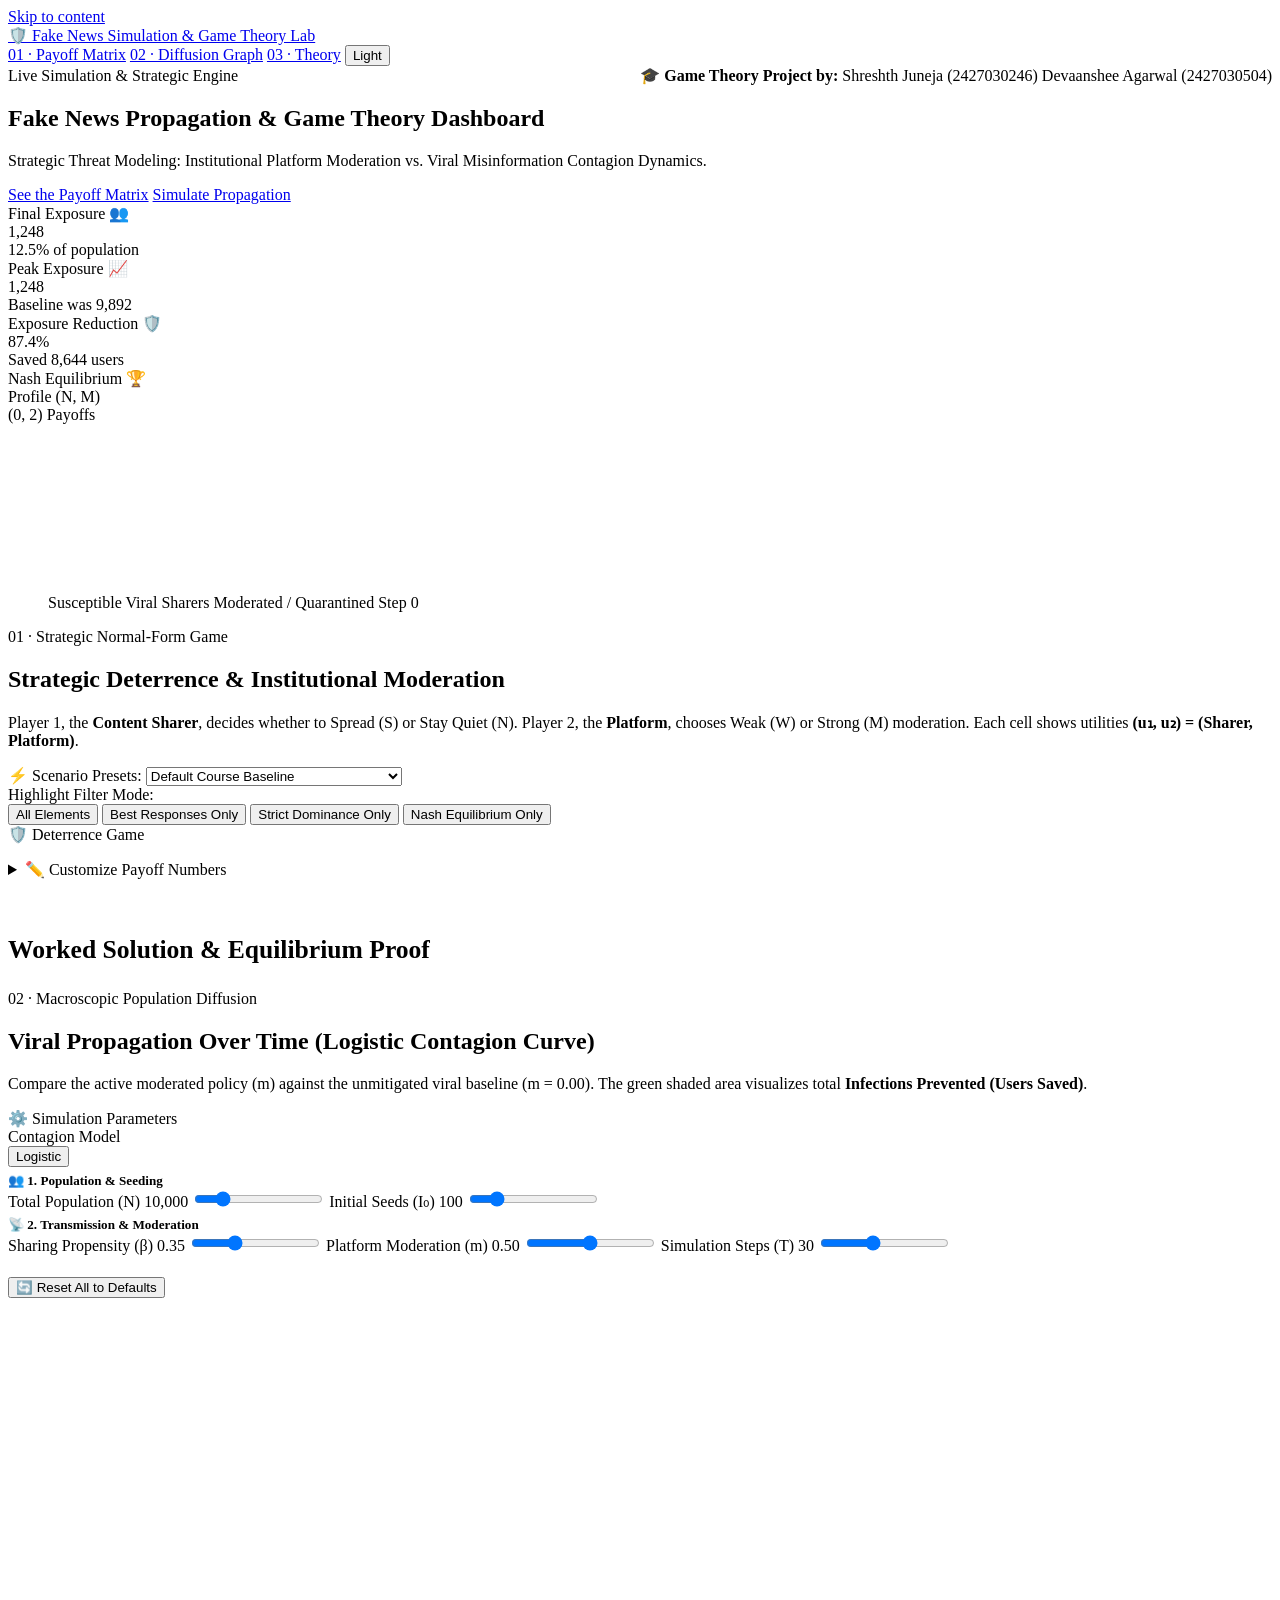
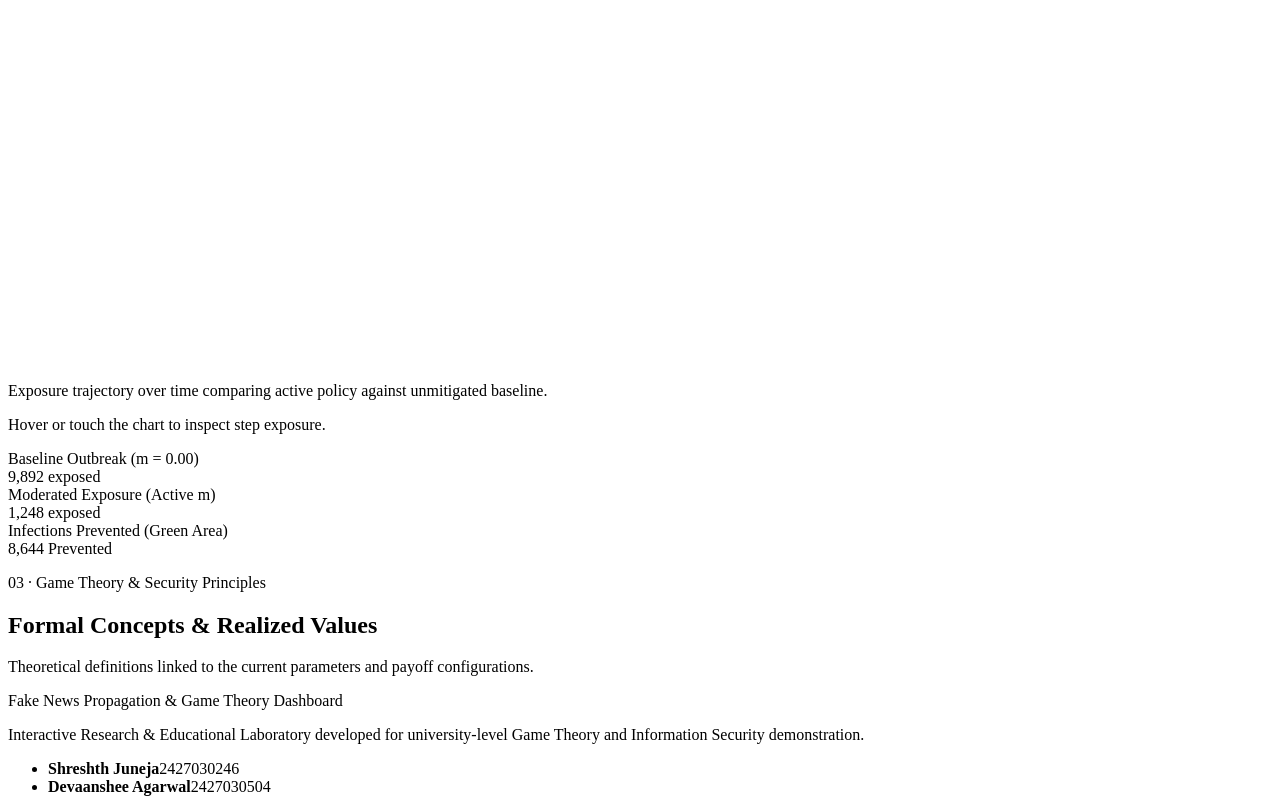
<file: index.html>
<!doctype html>
<html lang="en" data-theme="night">

<head>
  <meta charset="UTF-8" />
  <meta name="viewport" content="width=device-width, initial-scale=1.0" />
  <title>Fake News Propagation &amp; Game Theory Dashboard</title>
  <meta name="description"
    content="A strategic game-theoretic model of fake news propagation, platform moderation, Nash equilibria, and macroscopic population diffusion." />
  <meta name="theme-color" content="#0A0F1E" />
  <link rel="icon"
    href="data:image/svg+xml,%3Csvg xmlns='http://www.w3.org/2000/svg' viewBox='0 0 32 32'%3E%3Crect width='32' height='32' fill='%230A0F1E'/%3E%3Cpath d='M16 4 L26 8 L26 18 C26 24 16 28 16 28 C16 28 6 24 6 18 L6 8 Z' fill='none' stroke='%2300F0FF' stroke-width='2'/%3E%3Ccircle cx='16' cy='16' r='4' fill='%2310B981'/%3E%3C/svg%3E" />
  <script>
    try {
      const saved = localStorage.getItem("theme");
      document.documentElement.dataset.theme = saved || "night";
    } catch {
      document.documentElement.dataset.theme = "night";
    }
  </script>
</head>

<body>
  <a class="skip" href="#main">Skip to content</a>
  <div class="grain" aria-hidden="true"></div>
  <div class="glow" id="glow" aria-hidden="true"></div>

  <header class="mast" id="top">
    <a class="mast__brand" href="#top" aria-label="Fake News Game Theory Laboratory, back to top">
      <span>🛡️</span> Fake News Simulation &amp; Game Theory Lab
    </a>
    <nav class="mast__links" aria-label="Sections">
      <a href="#game">01 · Payoff Matrix</a>
      <a href="#spread">02 · Diffusion Graph</a>
      <a href="#concepts">03 · Theory</a>
      <button type="button" class="theme" id="theme" aria-label="Switch colour theme">
        <i aria-hidden="true"></i><span id="theme-name">Light</span>
      </button>
    </nav>
  </header>

  <main id="main">
    <!-- Hero Section -->
    <section class="hero" aria-labelledby="hero-title">
      <div class="wrap hero__grid">
        <div class="hero__copy">
          <div
            style="display: flex; align-items: center; justify-content: space-between; flex-wrap: wrap; gap: 10px; margin-bottom: 12px;">
            <div class="live-badge">
              <div class="pulse-dot"></div>
              Live Simulation &amp; Strategic Engine
            </div>
            <div class="hero__authors">
              <span class="hero__authors-label" style="font-weight: 700;">🎓 Game Theory Project by:</span>
              <span class="kpi-chip chip-cyan">Shreshth Juneja (2427030246)</span>
              <span class="kpi-chip chip-cyan">Devaanshee Agarwal (2427030504)</span>
            </div>
          </div>

          <h1 id="hero-title" class="hero-title">
            Fake News Propagation &amp; Game Theory Dashboard
          </h1>
          <p class="hero-subtitle">
            Strategic Threat Modeling: Institutional Platform Moderation vs. Viral Misinformation Contagion Dynamics.
          </p>

          <div class="hero__ctas">
            <a class="btn" href="#game">See the Payoff Matrix</a>
            <a class="btn btn--secondary" href="#spread">Simulate Propagation</a>
          </div>

          <!-- Top KPI Cards Row -->
          <div class="kpi-container" id="hero-kpis">
            <div class="kpi-card">
              <div class="kpi-header">
                <span class="kpi-title">Final Exposure</span>
                <span class="kpi-icon">👥</span>
              </div>
              <div class="kpi-value" id="kpi-final">1,248</div>
              <div class="kpi-chip chip-cyan" id="kpi-final-sub">12.5% of population</div>
            </div>
            <div class="kpi-card">
              <div class="kpi-header">
                <span class="kpi-title">Peak Exposure</span>
                <span class="kpi-icon">📈</span>
              </div>
              <div class="kpi-value" id="kpi-peak">1,248</div>
              <div class="kpi-chip chip-slate" id="kpi-peak-sub">Baseline was 9,892</div>
            </div>
            <div class="kpi-card">
              <div class="kpi-header">
                <span class="kpi-title">Exposure Reduction</span>
                <span class="kpi-icon">🛡️</span>
              </div>
              <div class="kpi-value" id="kpi-reduction">87.4%</div>
              <div class="kpi-chip chip-emerald" id="kpi-reduction-sub">Saved 8,644 users</div>
            </div>
            <div class="kpi-card">
              <div class="kpi-header">
                <span class="kpi-title">Nash Equilibrium</span>
                <span class="kpi-icon">🏆</span>
              </div>
              <div class="kpi-value" id="kpi-eq">Profile (N, M)</div>
              <div class="kpi-chip chip-emerald" id="kpi-eq-sub">(0, 2) Payoffs</div>
            </div>
          </div>
        </div>

        <figure class="hero__fig">
          <canvas id="hero-net"
            aria-label="Simulation graph: false narrative diffusion across synthetic network"></canvas>
          <figcaption class="legend">
            <span><i class="dot dot--s"></i>Susceptible</span>
            <span><i class="dot dot--e"></i>Viral Sharers</span>
            <span><i class="dot dot--m"></i>Moderated / Quarantined</span>
            <span class="legend__step mono" id="hero-step">Step 0</span>
          </figcaption>
        </figure>
      </div>
    </section>

    <div class="ticker" aria-hidden="true">
      <div class="ticker__track" id="ticker"></div>
    </div>

    <!-- Chapter 01: Payoff Matrix & Strategy -->
    <section class="chapter" id="game" aria-labelledby="game-title">
      <div class="wrap">
        <p class="kicker mono">01 · Strategic Normal-Form Game</p>
        <h2 id="game-title" class="display">Strategic Deterrence &amp; Institutional Moderation</h2>
        <p class="lede">Player 1, the <b>Content Sharer</b>, decides whether to Spread (S) or Stay Quiet (N). Player 2,
          the <b>Platform</b>, chooses Weak (W) or Strong (M) moderation. Each cell shows utilities <b>(u₁, u₂) =
            (Sharer, Platform)</b>.</p>

        <!-- Presets and Filter Controls Bar -->
        <div class="controls-bar">
          <div class="control-group">
            <label class="control-label" for="scenario-selector">⚡ Scenario Presets:</label>
            <select id="scenario-selector" class="dark-select">
              <option value="Default Course Baseline">Default Course Baseline</option>
              <option value="Highly Viral Outbreak (Low Moderation)">Highly Viral Outbreak (Low Moderation)</option>
              <option value="Strict Platform Deterrence">Strict Platform Deterrence</option>
              <option value="Zero Moderation (Laissez-Faire)">Zero Moderation (Laissez-Faire)</option>
            </select>
          </div>

          <div class="control-group">
            <span class="control-label">Highlight Filter Mode:</span>
            <div class="radio-group" id="highlight-mode-group">
              <button type="button" class="radio-btn is-active" data-mode="All Elements">All Elements</button>
              <button type="button" class="radio-btn" data-mode="Best Responses Only">Best Responses Only</button>
              <button type="button" class="radio-btn" data-mode="Strict Dominance Only">Strict Dominance Only</button>
              <button type="button" class="radio-btn" data-mode="Nash Equilibrium Only">Nash Equilibrium Only</button>
            </div>
          </div>

          <div class="control-group">
            <span class="kpi-chip chip-cyan" id="game-taxonomy-badge">🛡️ Deterrence Game</span>
          </div>
        </div>

        <!-- 2x2 Normal-Form Glass Matrix -->
        <div class="matrix-container" id="matrix-wrapper">
          <!-- Column headers and row cells populated dynamically by main.js -->
        </div>

        <p class="chart__read mono" id="matrix-explain" aria-live="polite" style="margin-top: 1rem;"></p>

        <!-- Payoff Customization Expander -->
        <details class="tweak" id="payoff-details">
          <summary><span>✏️ Customize Payoff Numbers</span><span class="tweak__now mono" id="payoff-now"></span>
          </summary>
          <div class="tweak__grid" id="payoff-fields">
            <!-- 4 Profile Cards for SW, SM, NW, NM -->
          </div>
          <p class="error" id="payoff-error" role="alert"></p>
          <div class="tweak__foot">
            <button type="button" class="btn btn--secondary" id="payoff-reset">🔄 Reset Payoffs to Course
              Values</button>
            <span style="font-size: 0.82rem; color: var(--text-muted);">Equilibria and best responses automatically
              update in real-time.</span>
          </div>
        </details>

        <h3 class="display" style="font-size: 1.6rem; margin-top: 3.5rem;">Worked Solution &amp; Equilibrium Proof</h3>
        <ol class="proof" id="proof"></ol>
      </div>
    </section>

    <!-- Chapter 02: Diffusion of a Story -->
    <section class="chapter" id="spread" aria-labelledby="spread-title">
      <div class="wrap">
        <p class="kicker mono">02 · Macroscopic Population Diffusion</p>
        <h2 id="spread-title" class="display">Viral Propagation Over Time (Logistic Contagion Curve)</h2>
        <p class="lede">Compare the active moderated policy (m) against the unmitigated viral baseline (m = 0.00). The
          green shaded area visualizes total <b>Infections Prevented (Users Saved)</b>.</p>

        <div class="lab">
          <form class="controls" id="spread-form" aria-label="Simulation Controls" onsubmit="return false">
            <div class="controls-heading">
              <span>⚙️ Simulation Parameters</span>
            </div>

            <!-- Model Selection Toggle -->
            <div class="field">
              <span>Contagion Model</span>
              <div class="radio-group" id="model-seg" style="width: 100%;">
                <button type="button" class="radio-btn is-active" data-v="logistic" style="flex: 1;">Logistic</button>
              </div>
            </div>

            <div class="controls-section-label" style="font-size: 0.82rem; font-weight: 700; margin-top: 6px;">👥 1.
              Population &amp; Seeding</div>
            <label class="field">
              <span>Total Population (N) <output id="o-population">10,000</output></span>
              <input type="range" id="population" min="1000" max="50000" step="1000" value="10000" />
            </label>
            <label class="field">
              <span>Initial Seeds (I₀) <output id="o-initialExposed">100</output></span>
              <input type="range" id="initialExposed" min="10" max="500" step="10" value="100" />
            </label>

            <div class="controls-section-label" style="font-size: 0.82rem; font-weight: 700; margin-top: 6px;">📡 2.
              Transmission &amp; Moderation</div>
            <label class="field">
              <span>Sharing Propensity (β) <output id="o-beta">0.35</output></span>
              <input type="range" id="beta" min="0.05" max="1.00" step="0.01" value="0.35" />
            </label>
            <label class="field">
              <span>Platform Moderation (m) <output id="o-moderation">0.50</output></span>
              <input type="range" id="moderation" min="0.00" max="1.00" step="0.05" value="0.50" />
            </label>
            <label class="field">
              <span>Simulation Steps (T) <output id="o-steps">30</output></span>
              <input type="range" id="steps" min="10" max="60" step="5" value="30" />
            </label>

            <p class="error" id="spread-error" role="alert"></p>
            <button type="button" class="btn btn--secondary" id="spread-reset" style="margin-top: 6px;">🔄 Reset All to
              Defaults</button>
          </form>

          <div class="chart-box">
            <div class="chart">
              <svg id="spread-chart" viewBox="0 0 800 420" role="img" aria-labelledby="spread-desc"></svg>
              <p id="spread-desc" class="sr-only">Exposure trajectory over time comparing active policy against
                unmitigated baseline.</p>
              <p class="chart__read mono" id="spread-read" aria-live="off">Hover or touch the chart to inspect step
                exposure.</p>
            </div>

            <!-- Bottom Stats Triplet Panel (matching Streamlit app) -->
            <div class="stats-panel">
              <div class="stat-item">
                <div class="stat-label">Baseline Outbreak (m = 0.00)</div>
                <div class="stat-num" id="stat-baseline" style="color: var(--coral);">9,892 exposed</div>
              </div>
              <div class="stat-item">
                <div class="stat-label">Moderated Exposure (Active m)</div>
                <div class="stat-num" id="stat-moderated" style="color: var(--accent);">1,248 exposed</div>
              </div>
              <div class="stat-item">
                <div class="stat-label">Infections Prevented (Green Area)</div>
                <div class="stat-num" id="stat-saved" style="color: var(--emerald);">8,644 Prevented</div>
              </div>
            </div>
          </div>
        </div>
      </div>
    </section>

    <!-- Chapter 03: Concepts Used -->
    <section class="chapter" id="concepts" aria-labelledby="concepts-title">
      <div class="wrap">
        <p class="kicker mono">03 · Game Theory &amp; Security Principles</p>
        <h2 id="concepts-title" class="display">Formal Concepts &amp; Realized Values</h2>
        <p class="lede">Theoretical definitions linked to the current parameters and payoff configurations.</p>
        <div class="concepts" id="concepts-list" role="table" aria-label="Game theory concepts"></div>
      </div>
    </section>
  </main>

  <footer class="footer" id="team">
    <div class="wrap footer__grid">
      <div>
        <p class="footer__title">Fake News Propagation &amp; Game Theory Dashboard</p>
        <p class="footer__muted">Interactive Research &amp; Educational Laboratory developed for university-level Game
          Theory and Information Security demonstration.</p>
      </div>
      <ul class="footer__team">
        <li><b>Shreshth Juneja</b><span class="mono">2427030246</span></li>
        <li><b>Devaanshee Agarwal</b><span class="mono">2427030504</span></li>
      </ul>
    </div>
  </footer>

  <script type="module" src="/src/main.js"></script>
</body>

</html>
</file>
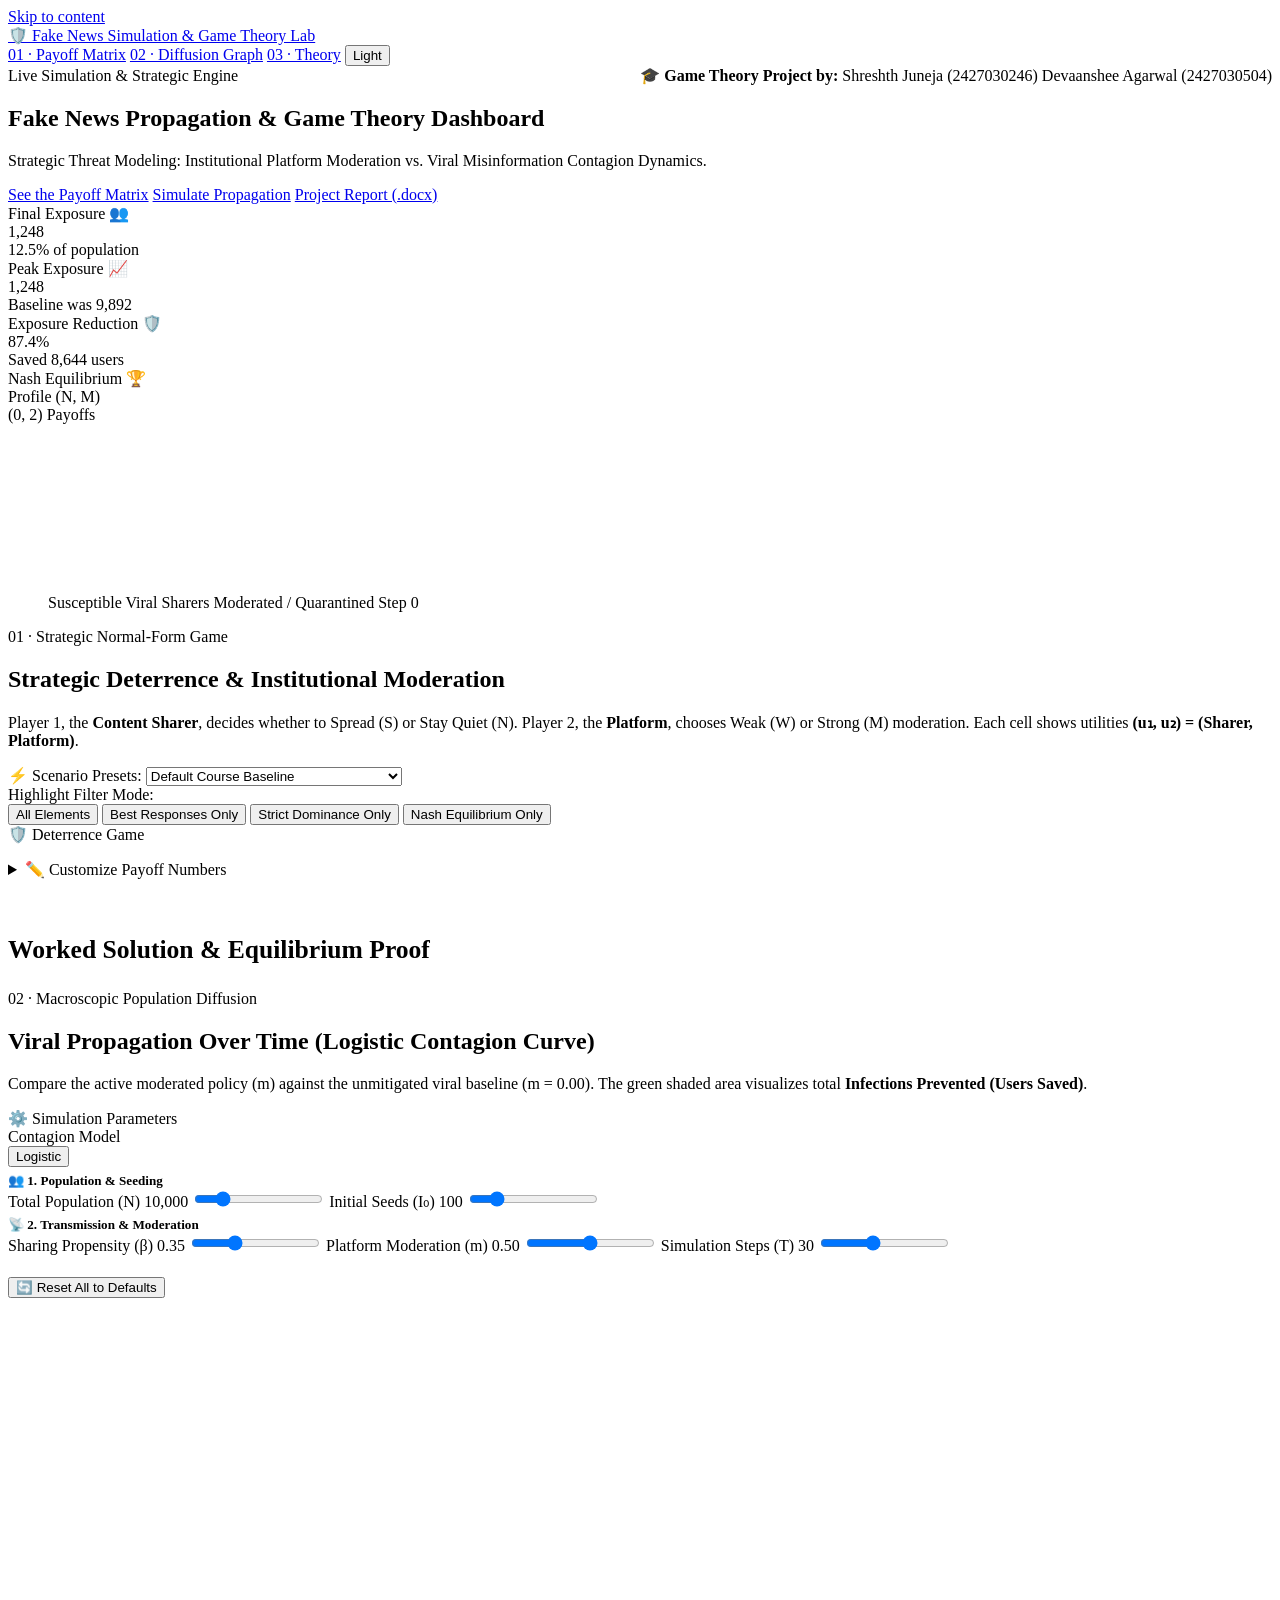
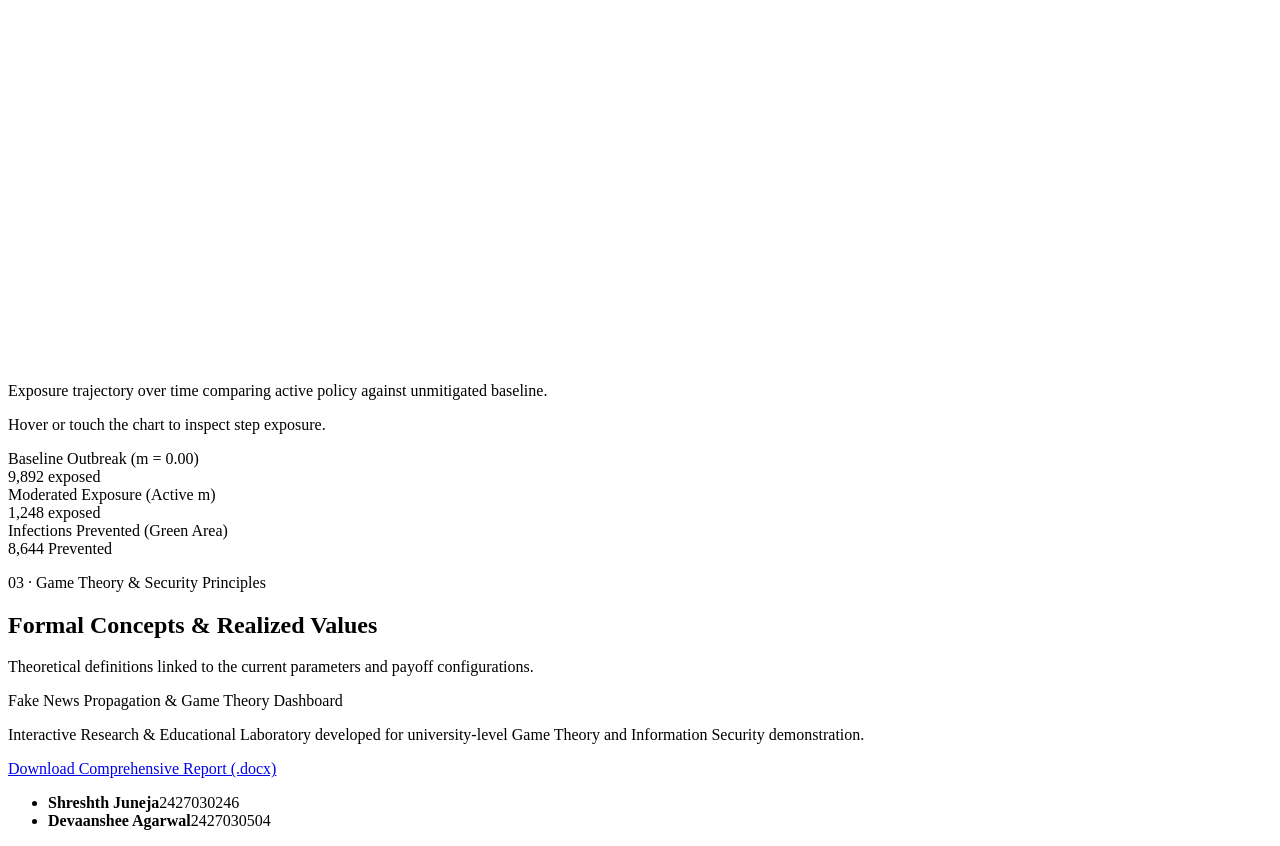
<file: web/index.html>
<!doctype html>
<html lang="en" data-theme="night">

<head>
  <meta charset="UTF-8" />
  <meta name="viewport" content="width=device-width, initial-scale=1.0" />
  <title>Fake News Propagation &amp; Game Theory Dashboard</title>
  <meta name="description"
    content="A strategic game-theoretic model of fake news propagation, platform moderation, Nash equilibria, and macroscopic population diffusion." />
  <meta name="theme-color" content="#0A0F1E" />
  <link rel="icon"
    href="data:image/svg+xml,%3Csvg xmlns='http://www.w3.org/2000/svg' viewBox='0 0 32 32'%3E%3Crect width='32' height='32' fill='%230A0F1E'/%3E%3Cpath d='M16 4 L26 8 L26 18 C26 24 16 28 16 28 C16 28 6 24 6 18 L6 8 Z' fill='none' stroke='%2300F0FF' stroke-width='2'/%3E%3Ccircle cx='16' cy='16' r='4' fill='%2310B981'/%3E%3C/svg%3E" />
  <script>
    try {
      const saved = localStorage.getItem("theme");
      document.documentElement.dataset.theme = saved || "night";
    } catch {
      document.documentElement.dataset.theme = "night";
    }
  </script>
</head>

<body>
  <a class="skip" href="#main">Skip to content</a>
  <div class="grain" aria-hidden="true"></div>
  <div class="glow" id="glow" aria-hidden="true"></div>

  <header class="mast" id="top">
    <a class="mast__brand" href="#top" aria-label="Fake News Game Theory Laboratory, back to top">
      <span>🛡️</span> Fake News Simulation &amp; Game Theory Lab
    </a>
    <nav class="mast__links" aria-label="Sections">
      <a href="#game">01 · Payoff Matrix</a>
      <a href="#spread">02 · Diffusion Graph</a>
      <a href="#concepts">03 · Theory</a>
      <button type="button" class="theme" id="theme" aria-label="Switch colour theme">
        <i aria-hidden="true"></i><span id="theme-name">Light</span>
      </button>
    </nav>
  </header>

  <main id="main">
    <!-- Hero Section -->
    <section class="hero" aria-labelledby="hero-title">
      <div class="wrap hero__grid">
        <div class="hero__copy">
          <div
            style="display: flex; align-items: center; justify-content: space-between; flex-wrap: wrap; gap: 10px; margin-bottom: 12px;">
            <div class="live-badge">
              <div class="pulse-dot"></div>
              Live Simulation &amp; Strategic Engine
            </div>
            <div class="hero__authors">
              <span class="hero__authors-label" style="font-weight: 700;">🎓 Game Theory Project by:</span>
              <span class="kpi-chip chip-cyan">Shreshth Juneja (2427030246)</span>
              <span class="kpi-chip chip-cyan">Devaanshee Agarwal (2427030504)</span>
            </div>
          </div>

          <h1 id="hero-title" class="hero-title">
            Fake News Propagation &amp; Game Theory Dashboard
          </h1>
          <p class="hero-subtitle">
            Strategic Threat Modeling: Institutional Platform Moderation vs. Viral Misinformation Contagion Dynamics.
          </p>

          <div class="hero__ctas">
            <a class="btn" href="#game">See the Payoff Matrix</a>
            <a class="btn btn--secondary" href="#spread">Simulate Propagation</a>
            <a class="link" href="/report.docx" download>Project Report (.docx)</a>
          </div>

          <!-- Top KPI Cards Row -->
          <div class="kpi-container" id="hero-kpis">
            <div class="kpi-card">
              <div class="kpi-header">
                <span class="kpi-title">Final Exposure</span>
                <span class="kpi-icon">👥</span>
              </div>
              <div class="kpi-value" id="kpi-final">1,248</div>
              <div class="kpi-chip chip-cyan" id="kpi-final-sub">12.5% of population</div>
            </div>
            <div class="kpi-card">
              <div class="kpi-header">
                <span class="kpi-title">Peak Exposure</span>
                <span class="kpi-icon">📈</span>
              </div>
              <div class="kpi-value" id="kpi-peak">1,248</div>
              <div class="kpi-chip chip-slate" id="kpi-peak-sub">Baseline was 9,892</div>
            </div>
            <div class="kpi-card">
              <div class="kpi-header">
                <span class="kpi-title">Exposure Reduction</span>
                <span class="kpi-icon">🛡️</span>
              </div>
              <div class="kpi-value" id="kpi-reduction">87.4%</div>
              <div class="kpi-chip chip-emerald" id="kpi-reduction-sub">Saved 8,644 users</div>
            </div>
            <div class="kpi-card">
              <div class="kpi-header">
                <span class="kpi-title">Nash Equilibrium</span>
                <span class="kpi-icon">🏆</span>
              </div>
              <div class="kpi-value" id="kpi-eq">Profile (N, M)</div>
              <div class="kpi-chip chip-emerald" id="kpi-eq-sub">(0, 2) Payoffs</div>
            </div>
          </div>
        </div>

        <figure class="hero__fig">
          <canvas id="hero-net"
            aria-label="Simulation graph: false narrative diffusion across synthetic network"></canvas>
          <figcaption class="legend">
            <span><i class="dot dot--s"></i>Susceptible</span>
            <span><i class="dot dot--e"></i>Viral Sharers</span>
            <span><i class="dot dot--m"></i>Moderated / Quarantined</span>
            <span class="legend__step mono" id="hero-step">Step 0</span>
          </figcaption>
        </figure>
      </div>
    </section>

    <div class="ticker" aria-hidden="true">
      <div class="ticker__track" id="ticker"></div>
    </div>

    <!-- Chapter 01: Payoff Matrix & Strategy -->
    <section class="chapter" id="game" aria-labelledby="game-title">
      <div class="wrap">
        <p class="kicker mono">01 · Strategic Normal-Form Game</p>
        <h2 id="game-title" class="display">Strategic Deterrence &amp; Institutional Moderation</h2>
        <p class="lede">Player 1, the <b>Content Sharer</b>, decides whether to Spread (S) or Stay Quiet (N). Player 2,
          the <b>Platform</b>, chooses Weak (W) or Strong (M) moderation. Each cell shows utilities <b>(u₁, u₂) =
            (Sharer, Platform)</b>.</p>

        <!-- Presets and Filter Controls Bar -->
        <div class="controls-bar">
          <div class="control-group">
            <label class="control-label" for="scenario-selector">⚡ Scenario Presets:</label>
            <select id="scenario-selector" class="dark-select">
              <option value="Default Course Baseline">Default Course Baseline</option>
              <option value="Highly Viral Outbreak (Low Moderation)">Highly Viral Outbreak (Low Moderation)</option>
              <option value="Strict Platform Deterrence">Strict Platform Deterrence</option>
              <option value="Zero Moderation (Laissez-Faire)">Zero Moderation (Laissez-Faire)</option>
            </select>
          </div>

          <div class="control-group">
            <span class="control-label">Highlight Filter Mode:</span>
            <div class="radio-group" id="highlight-mode-group">
              <button type="button" class="radio-btn is-active" data-mode="All Elements">All Elements</button>
              <button type="button" class="radio-btn" data-mode="Best Responses Only">Best Responses Only</button>
              <button type="button" class="radio-btn" data-mode="Strict Dominance Only">Strict Dominance Only</button>
              <button type="button" class="radio-btn" data-mode="Nash Equilibrium Only">Nash Equilibrium Only</button>
            </div>
          </div>

          <div class="control-group">
            <span class="kpi-chip chip-cyan" id="game-taxonomy-badge">🛡️ Deterrence Game</span>
          </div>
        </div>

        <!-- 2x2 Normal-Form Glass Matrix -->
        <div class="matrix-container" id="matrix-wrapper">
          <!-- Column headers and row cells populated dynamically by main.js -->
        </div>

        <p class="chart__read mono" id="matrix-explain" aria-live="polite" style="margin-top: 1rem;"></p>

        <!-- Payoff Customization Expander -->
        <details class="tweak" id="payoff-details">
          <summary><span>✏️ Customize Payoff Numbers</span><span class="tweak__now mono" id="payoff-now"></span>
          </summary>
          <div class="tweak__grid" id="payoff-fields">
            <!-- 4 Profile Cards for SW, SM, NW, NM -->
          </div>
          <p class="error" id="payoff-error" role="alert"></p>
          <div class="tweak__foot">
            <button type="button" class="btn btn--secondary" id="payoff-reset">🔄 Reset Payoffs to Course
              Values</button>
            <span style="font-size: 0.82rem; color: var(--text-muted);">Equilibria and best responses automatically
              update in real-time.</span>
          </div>
        </details>

        <h3 class="display" style="font-size: 1.6rem; margin-top: 3.5rem;">Worked Solution &amp; Equilibrium Proof</h3>
        <ol class="proof" id="proof"></ol>
      </div>
    </section>

    <!-- Chapter 02: Diffusion of a Story -->
    <section class="chapter" id="spread" aria-labelledby="spread-title">
      <div class="wrap">
        <p class="kicker mono">02 · Macroscopic Population Diffusion</p>
        <h2 id="spread-title" class="display">Viral Propagation Over Time (Logistic Contagion Curve)</h2>
        <p class="lede">Compare the active moderated policy (m) against the unmitigated viral baseline (m = 0.00). The
          green shaded area visualizes total <b>Infections Prevented (Users Saved)</b>.</p>

        <div class="lab">
          <form class="controls" id="spread-form" aria-label="Simulation Controls" onsubmit="return false">
            <div class="controls-heading">
              <span>⚙️ Simulation Parameters</span>
            </div>

            <!-- Model Selection Toggle -->
            <div class="field">
              <span>Contagion Model</span>
              <div class="radio-group" id="model-seg" style="width: 100%;">
                <button type="button" class="radio-btn is-active" data-v="logistic" style="flex: 1;">Logistic</button>
              </div>
            </div>

            <div class="controls-section-label" style="font-size: 0.82rem; font-weight: 700; margin-top: 6px;">👥 1.
              Population &amp; Seeding</div>
            <label class="field">
              <span>Total Population (N) <output id="o-population">10,000</output></span>
              <input type="range" id="population" min="1000" max="50000" step="1000" value="10000" />
            </label>
            <label class="field">
              <span>Initial Seeds (I₀) <output id="o-initialExposed">100</output></span>
              <input type="range" id="initialExposed" min="10" max="500" step="10" value="100" />
            </label>

            <div class="controls-section-label" style="font-size: 0.82rem; font-weight: 700; margin-top: 6px;">📡 2.
              Transmission &amp; Moderation</div>
            <label class="field">
              <span>Sharing Propensity (β) <output id="o-beta">0.35</output></span>
              <input type="range" id="beta" min="0.05" max="1.00" step="0.01" value="0.35" />
            </label>
            <label class="field">
              <span>Platform Moderation (m) <output id="o-moderation">0.50</output></span>
              <input type="range" id="moderation" min="0.00" max="1.00" step="0.05" value="0.50" />
            </label>
            <label class="field">
              <span>Simulation Steps (T) <output id="o-steps">30</output></span>
              <input type="range" id="steps" min="10" max="60" step="5" value="30" />
            </label>

            <p class="error" id="spread-error" role="alert"></p>
            <button type="button" class="btn btn--secondary" id="spread-reset" style="margin-top: 6px;">🔄 Reset All to
              Defaults</button>
          </form>

          <div class="chart-box">
            <div class="chart">
              <svg id="spread-chart" viewBox="0 0 800 420" role="img" aria-labelledby="spread-desc"></svg>
              <p id="spread-desc" class="sr-only">Exposure trajectory over time comparing active policy against
                unmitigated baseline.</p>
              <p class="chart__read mono" id="spread-read" aria-live="off">Hover or touch the chart to inspect step
                exposure.</p>
            </div>

            <!-- Bottom Stats Triplet Panel (matching Streamlit app) -->
            <div class="stats-panel">
              <div class="stat-item">
                <div class="stat-label">Baseline Outbreak (m = 0.00)</div>
                <div class="stat-num" id="stat-baseline" style="color: var(--coral);">9,892 exposed</div>
              </div>
              <div class="stat-item">
                <div class="stat-label">Moderated Exposure (Active m)</div>
                <div class="stat-num" id="stat-moderated" style="color: var(--accent);">1,248 exposed</div>
              </div>
              <div class="stat-item">
                <div class="stat-label">Infections Prevented (Green Area)</div>
                <div class="stat-num" id="stat-saved" style="color: var(--emerald);">8,644 Prevented</div>
              </div>
            </div>
          </div>
        </div>
      </div>
    </section>

    <!-- Chapter 03: Concepts Used -->
    <section class="chapter" id="concepts" aria-labelledby="concepts-title">
      <div class="wrap">
        <p class="kicker mono">03 · Game Theory &amp; Security Principles</p>
        <h2 id="concepts-title" class="display">Formal Concepts &amp; Realized Values</h2>
        <p class="lede">Theoretical definitions linked to the current parameters and payoff configurations.</p>
        <div class="concepts" id="concepts-list" role="table" aria-label="Game theory concepts"></div>
      </div>
    </section>
  </main>

  <footer class="footer" id="team">
    <div class="wrap footer__grid">
      <div>
        <p class="footer__title">Fake News Propagation &amp; Game Theory Dashboard</p>
        <p class="footer__muted">Interactive Research &amp; Educational Laboratory developed for university-level Game
          Theory and Information Security demonstration.</p>
        <p class="footer__muted"><a class="link" href="/report.docx" download>Download Comprehensive Report (.docx)</a>
        </p>
      </div>
      <ul class="footer__team">
        <li><b>Shreshth Juneja</b><span class="mono">2427030246</span></li>
        <li><b>Devaanshee Agarwal</b><span class="mono">2427030504</span></li>
      </ul>
    </div>
  </footer>

  <script type="module" src="/src/main.js"></script>
</body>

</html>
</file>
